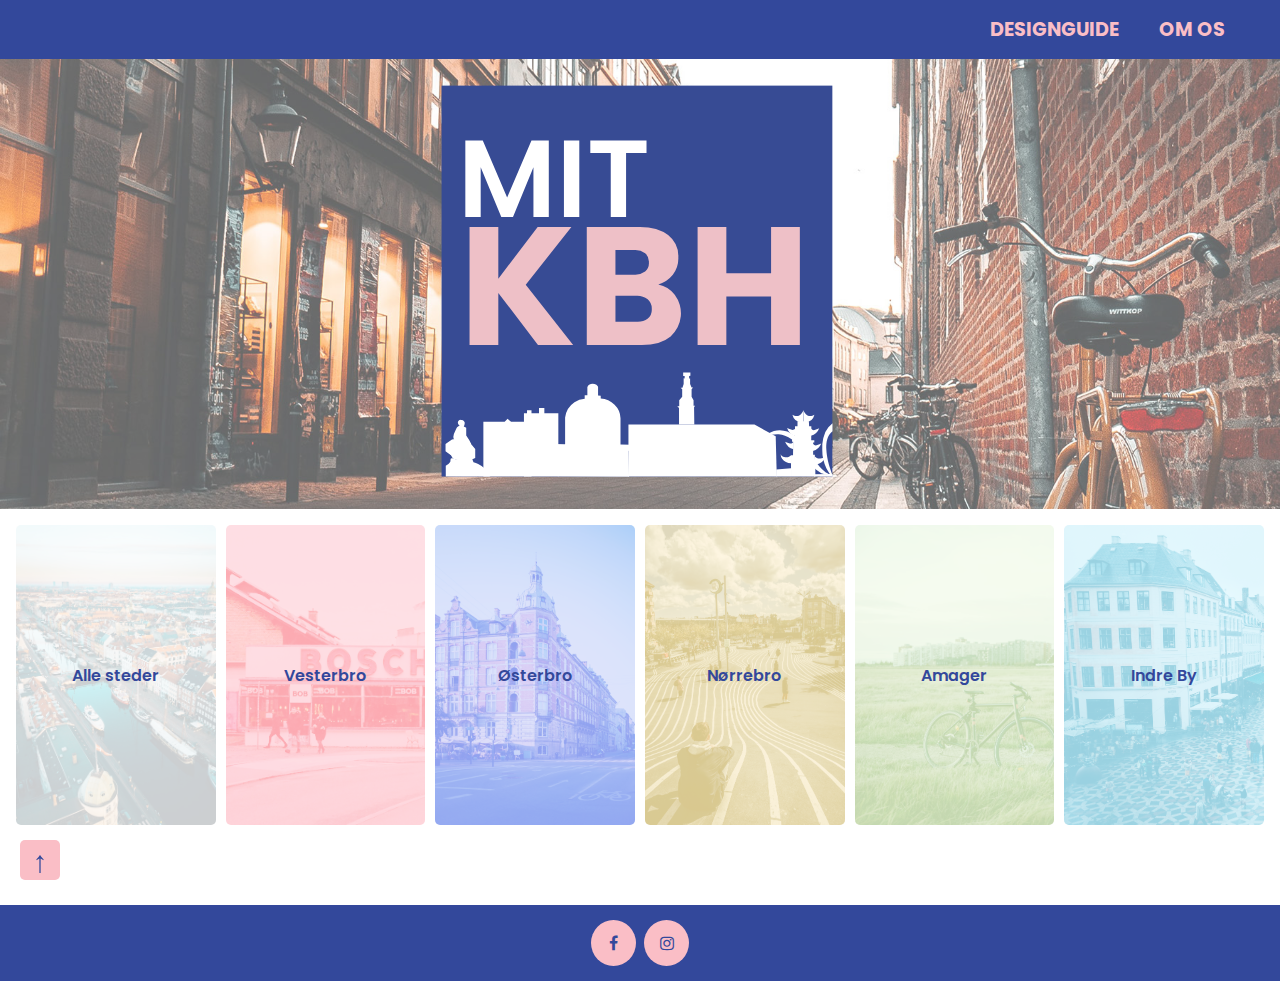
<file: index.html>
<!DOCTYPE html>
<html lang="da">

<head>
    <meta charset="utf-8">
    <meta name="viewport" content="width=device-width, initial-scale=1.0">
    <title>Mit KBH</title>
    <link rel="stylesheet" href="style.css">
    <link rel="preconnect" href="https://fonts.gstatic.com">
    <link href="https://fonts.googleapis.com/css2?family=Poppins:wght@700&display=swap" rel="stylesheet">
    <link rel="preconnect" href="https://fonts.gstatic.com">
    <link href="https://fonts.googleapis.com/css2?family=Poppins&display=swap" rel="stylesheet">
    <link rel="preconnect" href="https://fonts.gstatic.com">
    <link href="https://fonts.googleapis.com/css2?family=Roboto+Slab&display=swap" rel="stylesheet">
    <script src="mainscript.js"></script>
    <link rel="stylesheet" href="https://cdnjs.cloudflare.com/ajax/libs/font-awesome/4.7.0/css/font-awesome.min.css">

</head>

<body>
    <header>
        <!--       Blå bjælke i toppen -->
        <div class="top">
            <ul>
                <li><a href="https://docs.google.com/document/d/14XdE2Uggjz67hQFdaMAC67TIT48zZ0fazPBhLzauXL4/edit" target="_blank">
                        <h4>DESIGNGUIDE</h4>
                    </a></li>
                <li>
                    <h4>OM OS</h4>
                </li>
            </ul>
        </div>

        <!--Slideshow i header-->
        <div class="container">

            <img class="mySlides" src="splash.jpg" style="width:100%" alt="splash1">
            <img class="mySlides" src="splash2.jpg" style="width:100%" alt="splash2">
            <img class="mySlides" src="splash3.jpg" style="width:100%" alt="splash3">

            <!--Logo i header-->
            <div class="center">
                <img id="logo" src="logo.svg" alt="">
            </div>
        </div>

        <!--Navigation af bydele-->
        <nav>
            <div class="nav-btns">
                <button data-kategori="alle" id="alle_steder" class="valgt">Alle steder</button>
                <button data-kategori="Vesterbro" id="vesterbro">Vesterbro</button>
                <button data-kategori="Østerbro" id="oesterbro">Østerbro</button>
                <button data-kategori="Nørrebro" id="noerrebro">Nørrebro</button>
                <button data-kategori="Amager" id="amager">Amager</button>
                <button data-kategori="Indre By" id="indre_by">Indre By</button>
            </div>
            <!-- Burgermenu-->
            <div class="burger">
                <div class="line1"></div>
                <div class="line2"></div>
                <div class="line3"></div>
            </div>
        </nav>
    </header>

    <!--    Til toppen pil -->
    <div class="arrow-btn">
        <a href="#">
            <p>↑</p>
        </a>
    </div>

    <!--    Liste-->
    <section id="liste">
    </section>

    <!--   Article-->
    <template>
        <article class="steder">
            <h2 class="navn"></h2>
            <h3 class="kategori"></h3>
            <img src="" alt="" class="billede">
            <p class="kortbeskrivelse"></p>
            <p class="adresse"></p>
            <button a href="singleview.html">Læs mere</button>
        </article>
    </template>

    <!--    footer-->
    <footer id="footer">
        <a class="fa fa-facebook"></a>
        <a class="fa fa-instagram"></a>
    </footer>
</body></html>
</file>
<file: style.css>
* {
    padding: 0px;
    margin: 0px;
    box-sizing: border-box;
}

img {
    width: 100%;
    object-fit: cover;
    height: 50vh;
}

/*HEADER*/

/*blå bjælke*/
.top {
    border: none;
    background-color: #33489B;
    z-index: 10;
    margin: 0;
    padding: 15px;
}

.top ul a {
    text-decoration: none;
}

.top ul {
    display: flex;
    flex-direction: row;
    list-style: none;
    justify-content: flex-end;
}

h4 {
    font-family: 'Poppins', sans-serif;
    text-decoration: none;
    color: #FABEC6;
    padding-right: 40px;
    font-size: 1.2rem;
    cursor: pointer;
}

h4:hover {
    opacity: 80%;
}

/*splash*/
.splash {
    display: none;
}

.mySlides {
    opacity: 60%;
}

/*logo*/
.container {
    position: relative;
}

.center {
    position: absolute;
    top: 50%;
    left: 50%;
    transform: translate(-50%, -50%);
}

.center img {
    object-fit: contain;
}

/*BODY*/

html {
    scroll-behavior: smooth;
}

section {
    display: grid;
    grid-template-columns: repeat(auto-fit, minmax(300px, 1fr));
    grid-gap: 1rem;
}

#liste {
    padding: 2rem;
}


/*ARTICLE */
article {
    /*    border: 1px solid #974478;*/
    padding: 1rem;
    box-shadow: -6px 3px 7px -2px rgba(51, 72, 155, 0.74);
}

article p {
    height: 70px;
    padding: 10px;
}

article button {
    display: flex;
    margin-left: auto;
    margin-right: auto;
}

article:hover {
    box-shadow: -6px 3px 7px -2px rgb(51, 72, 155);
}

section,
h1 {
    max-width: 1200px;
    height: auto;
    margin: 0 auto;
    padding: 10px;
}

/*NAVIGATION*/

nav {
    margin: 1rem;
    display: grid;
    grid-gap: 15px;
    grid-template-columns: repeat(auto-fit, minmax(100px, 1fr));
    grid-template-rows: repeat(auto-fit, minmax(300px, 1fr));
    grid-auto-flow: dense;
}

#alle_steder {
    background-image: url(galleri/allesteder.jpg);
    background-color: rgba(255, 255, 255, 0.8);
    background-blend-mode: soft-light;
    object-fit: cover;
    background-size: cover
}

#vesterbro {
    background-image: url(galleri/vesterbro.jpg);
    background-color: rgb(253, 200, 207);
    background-blend-mode: soft-light;
    object-fit: cover;
    background-size: cover;
    cursor: pointer;
}

#oesterbro {
    background-image: url(galleri/oesterbro.jpg);
    background-color: rgb(192, 203, 247);
    background-blend-mode: soft-light;
    object-fit: cover;
    background-size: cover;
    cursor: pointer;
}

#noerrebro {
    background-image: url(galleri/norrebro.jpg);
    background-color: rgba(255, 242, 200, 0.85);
    background-blend-mode: soft-light;
    object-fit: cover;
    background-size: cover;
    cursor: pointer;
}

#amager {
    background-image: url(galleri/amager.jpg);
    background-color: rgba(243, 255, 230, 0.84);
    background-blend-mode: soft-light;
    object-fit: cover;
    background-size: cover;
    cursor: pointer;
}

#indre_by {
    background-image: url(galleri/indreby.jpg);
    background-color: rgba(210, 246, 255, 0.88);
    background-blend-mode: soft-light;
    object-fit: cover;
    background-size: cover;
    cursor: pointer;
}

.valgt {
    background-color: none;
    background-blend-mode: none;
}

/*------Burger-menuen, der ikke vises i desktop-version-------*/
.burger {
    display: none;
    position: absolute;
    cursor: pointer;
}

/*------Linjerne i burger-menu-------*/
.burger div {
    width: 25px;
    height: 4px;
    margin: 4px;
    border-radius: 1px;
    background-color: #ffffff;
    transition: all 0.3s ease;
}

/*KNAPPER*/

button {
    font-family: 'Poppins', sans-serif;
    background-color: #FABEC6;
    color: #33489B;
    font-weight: 600;
    font-size: 1rem;
    border: none;
    padding: 10px;
    cursor: pointer;
    border-radius: 5px;
}

button:hover {
    border: 3px solid #33489B;
    border-radius: 5px;
}

/*FONTE & OVERSKRIFTER*/

h1 {
    font-family: 'Poppins', sans-serif;
    color: #FABEC6;
    font-size: 1.7rem;
    text-transform: uppercase;
    padding: 25px;
}

h2 {
    font-family: 'Poppins', sans-serif;
    font-size: 1.5rem;
    color: #33489B;
    text-align: center;
}

h3 {
    font-family: 'Poppins', sans-serif;
    font-size: 1.2rem;
    color: #FABEC6;
    text-align: center;
}

p {
    font-family: 'Roboto Slab', serif;
    font-size: 1rem;
    color: black;
    line-height: 1.4;
    color: #33489B;
}

/*TIL TOPPEN PIL*/

.arrow-btn {
    position: fixed;
    bottom: 20px;
    left: 20px;
}

.arrow-btn a {
    height: 40px;
    width: 40px;
    text-align: center;
    background: #FABEC6;
    display: block;
    border-radius: 5px;
    cursor: pointer;
    text-decoration: none;
    color: #33489B;
}

.arrow-btn a p {
    font-size: 30px;
}

/*FOOTER*/

.fa {
    padding: 15px;
    font-size: 10px;
    width: 45px;
    text-align: center;
    text-decoration: none;
    margin: 5px 2px;
    border-radius: 50%;
    cursor: pointer;
}

.fa:hover {
    opacity: 0.7;
}

.fa-instagram {
    background: #FABEC6;
    color: #33489B;
}

.fa-facebook {
    background: #FABEC6;
    color: #33489B;
}

footer {
    display: block;
    max-width: 100%;
    text-align: center;
    font-family: 'Poppins', sans-serif;
    border: none;
    padding: 10px;
    background-color: #33489B;
}

/*MEDIAGUERYS*/

/*------------------mobile----------------------------*/

@media screen and (max-width: 685px) {
    .nav-btns {
        display: flex;
        width: 85%;
        justify-content: space-between;
        background-color: aqua;
    }

    /*------Indholdet i burgermenuen i mobileversion-------*/
    .nav-btns {
        display: flex;
        flex-direction: column;
        position: fixed;
        right: 0px;
        height: 100vh;
        padding: 3vw;
        opacity: 95%;
        list-style: none;
        top: 0vh;
        background-color: #33489B;
        align-items: center;
        width: 60%;
        transform: translateX(100%);
        transition: transform 0.5s ease-in;
    }

    .nav-btns button {
        width: 50vw;
        height: 15vh;
    }

    /*------Burger-menu-ikon, når den vises i mobileversion-------*/
    .burger {
        display: block;
        position: fixed;
        right: 6px;
        top: 1.5vh;
        background-color: #33489B;
        padding: 5px 1px;
        border-radius: 10%;
    }

    /*------Burger-menu er aktiv, når der trykkes-------*/
    .nav-active {
        transform: translate(0%);
    }

    @keyframes navLinkFade {
        from {
            opacity: 0;
            transform: translate(50px);
        }

        to {
            opacity: 1;
            transform: translate(0px);
        }
    }

    .toggle .line1 {
        transform: rotate(-45deg) translate(-5px, 6px);
    }

    .toggle .line2 {
        opacity: 0;
    }

    .toggle .line3 {
        transform: rotate(45deg) translate(-5px, -6px);
    }
}

@media screen and (min-width: 686px) {
    .nav-btns {
        display: grid;
        grid-gap: 10px;
        grid-template-columns: repeat(6, 1fr);
    }
}
</file>
